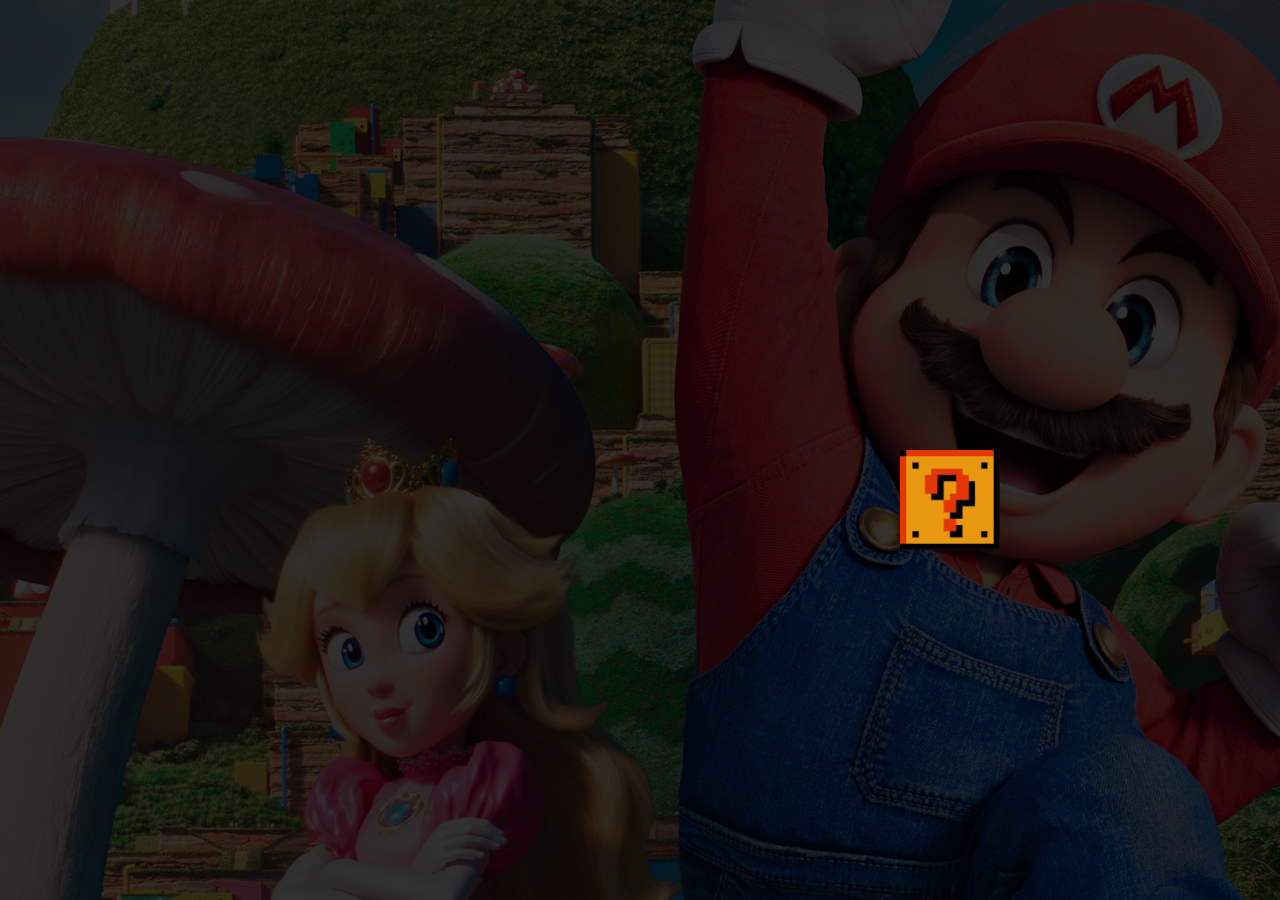
<file: index.html>
<!DOCTYPE html>
<html lang="pt-br">
<head>
    <meta charset="UTF-8">
    <meta http-equiv="X-UA-Compatible" content="IE=edge">
    <meta name="viewport" content="width=device-width, initial-scale=1.0">
    <title>Super Mario</title>
    <link rel="icon" href="mario_icon.png">
     <link rel="stylesheet" href="meu.css">
   
    
</head>
<body>
   <a href="pagina01.html"><img src="png-transparent-new-super-mario-bros-2-super-mario-bros-3-mario-sonic-at-the-olympic-games-mario-heroes-super-mario-bros-text.png" alt=""></a >

        
  
</body>
</html>
</file>
<file: meu.css>
* {
    padding: 0;
    margin: 0;
    box-sizing: border-box;
}
body {
   
    background-image: url(pag_01_fundo.jpg);
    width: 100vw;
    height: 100vh;
  
 

   
}
    img {
        width: 100px;
        height: 100px;
        margin-left: 900px;
        margin-top: 450px;


    }

    
    
    img:hover {
        transform: scale(1.2);
        transition: all;
        
    }
    
    
    
    a {
        width: 100px;
        height: 100px;
        margin-left: auto;
        margin-right: auto;
        margin-top: auto;
        margin-bottom: auto;     
    }
</file>
